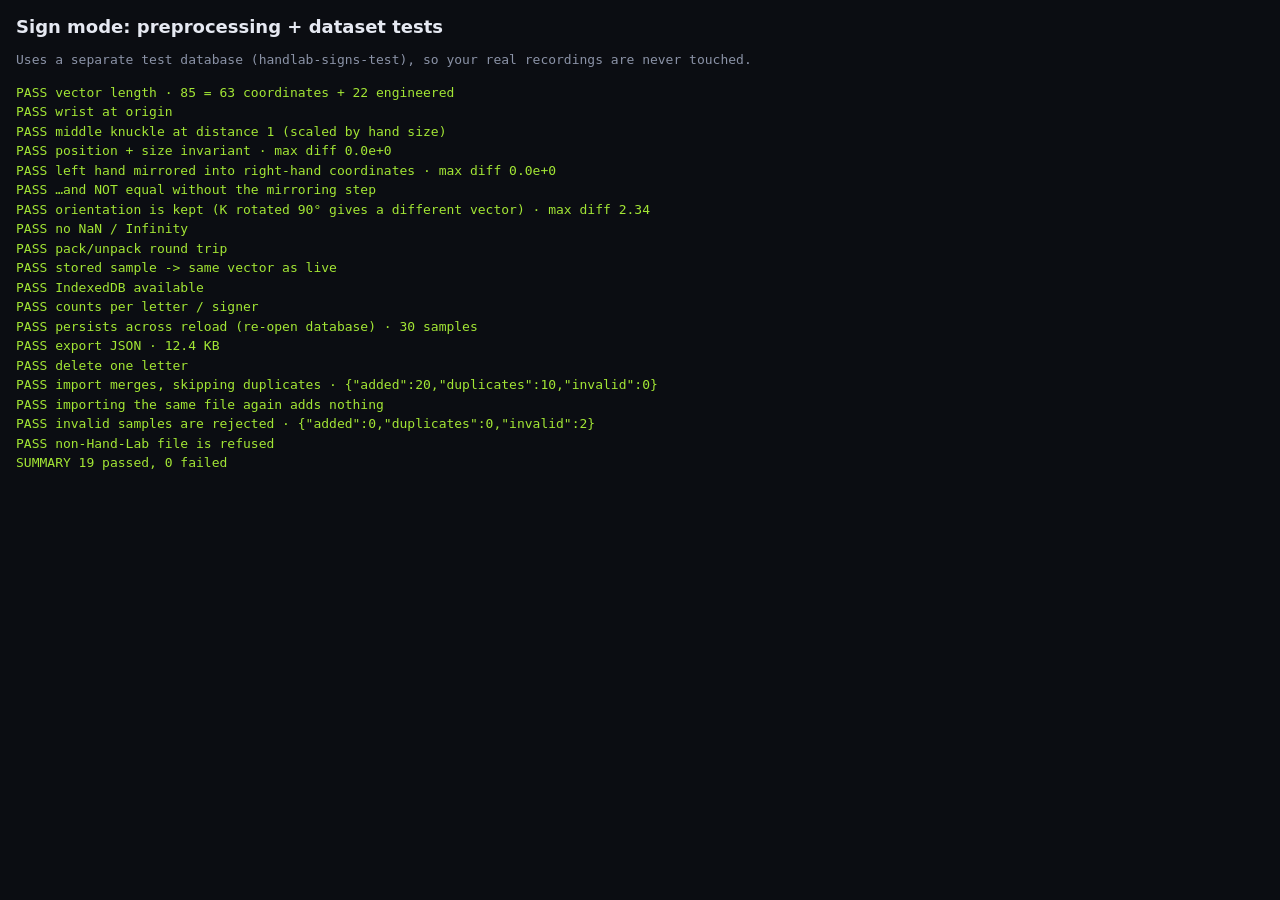
<file: tests/sign-data.html>
<!doctype html>
<html lang="en">
<head>
  <meta charset="utf-8" />
  <meta name="viewport" content="width=device-width, initial-scale=1" />
  <title>Sign Data Tests</title>
  <style>
    body { margin: 0; padding: 16px; background: #0b0d12; color: #e6e9f2; font: 13px/1.5 ui-monospace, Consolas, monospace; }
    h1 { font: 700 18px system-ui, sans-serif; margin: 0 0 8px; }
    .pass { color: #a3e635; } .fail { color: #f87171; } .muted { color: #8b93a7; }
  </style>
</head>
<body>
  <h1>Sign mode: preprocessing + dataset tests</h1>
  <p class="muted">Uses a separate test database (handlab-signs-test), so your real recordings are never touched.</p>
  <pre id="out">Running…</pre>
  <script type="module">
    import { toVector, VECTOR_LENGTH, packLandmarks, unpackLandmarks, sampleToVector } from "../sign/features.js";
    import * as dataset from "../sign/dataset.js";
    import { SHAPES, rotate, toPx } from "./synthetic-hands.js";

    const lines = [];
    let pass = 0, fail = 0;
    const check = (name, ok, detail = "") => {
      ok ? pass++ : fail++;
      const s = `${ok ? "PASS" : "FAIL"} ${name}${detail ? " · " + detail : ""}`;
      lines.push(`<span class="${ok ? "pass" : "fail"}">${s}</span>`);
      console.log("TEST " + s);
    };
    const maxDiff = (a, b) => { let m = 0; for (let i = 0; i < a.length; i++) m = Math.max(m, Math.abs(a[i] - b[i])); return m; };

    try {
      // ---- Preprocessing ----
      const base = toVector(toPx(SHAPES.K), "Right");
      check("vector length", base.length === VECTOR_LENGTH, `${base.length} = 63 coordinates + ${VECTOR_LENGTH - 63} engineered`);
      check("wrist at origin", base[0] === 0 && base[1] === 0 && base[2] === 0);
      check("middle knuckle at distance 1 (scaled by hand size)",
        Math.abs(Math.hypot(base[27], base[28]) - 1) < 1e-6);

      const moved = toVector(toPx(SHAPES.K, { cx: 100, cy: 400, scale: 230 }), "Right");
      check("position + size invariant", maxDiff(base, moved) < 1e-4, `max diff ${maxDiff(base, moved).toExponential(1)}`);

      // A LEFT hand making the same sign looks like a mirror image (x flipped).
      const left = toVector(toPx(SHAPES.K, { mirror: true }), "Left");
      check("left hand mirrored into right-hand coordinates", maxDiff(base, left) < 1e-4, `max diff ${maxDiff(base, left).toExponential(1)}`);
      const leftNoFlip = toVector(toPx(SHAPES.K, { mirror: true }), "Right");
      check("…and NOT equal without the mirroring step", maxDiff(base, leftNoFlip) > 0.1);

      const sideways = toVector(toPx(rotate(SHAPES.K, 90)), "Right");
      check("orientation is kept (K rotated 90° gives a different vector)", maxDiff(base, sideways) > 0.5,
        `max diff ${maxDiff(base, sideways).toFixed(2)}`);
      const allFinite = [...base, ...moved, ...left, ...sideways].every(Number.isFinite);
      check("no NaN / Infinity", allFinite);

      const pts = toPx(SHAPES.W);
      const packed = packLandmarks(pts);
      const back = unpackLandmarks(packed).map((p) => ({ ...p }));
      check("pack/unpack round trip", packed.length === 63 && back.every((p, i) => Math.abs(p.x - pts[i].x) < 0.01 && Math.abs(p.z - pts[i].z) < 0.01));
      check("stored sample -> same vector as live", maxDiff(sampleToVector({ lm: packed, hand: "Right" }), toVector(pts, "Right")) < 1e-3);

      // ---- Dataset (IndexedDB) ----
      const opened = await dataset.openDataset("handlab-signs-test");
      check("IndexedDB available", opened.persistent);
      await dataset.clearAll();
      for (let i = 0; i < 20; i++) dataset.addSample({ letter: "A", signer: "alice", hand: "Right", lm: packLandmarks(toPx(SHAPES.A)) });
      for (let i = 0; i < 10; i++) dataset.addSample({ letter: "B", signer: "bob", hand: "Left", lm: packLandmarks(toPx(SHAPES.B, { mirror: true })) });
      let c = dataset.counts();
      check("counts per letter / signer", c.byLetter.A === 20 && c.byLetter.B === 10 && c.bySigner.alice === 20 && c.bySigner.bob === 10 && c.total === 30);

      await new Promise((r) => setTimeout(r, 200)); // let background writes finish
      const reopened = await dataset.openDataset("handlab-signs-test");
      check("persists across reload (re-open database)", reopened.count === 30, `${reopened.count} samples`);

      const json = dataset.exportJSON();
      const parsed = JSON.parse(json);
      check("export JSON", parsed.format === "handlab-sign-samples" && parsed.samples.length === 30, `${(json.length / 1024).toFixed(1)} KB`);

      const removed = await dataset.deleteLetter("A");
      c = dataset.counts();
      check("delete one letter", removed === 20 && c.byLetter.A === 0 && c.byLetter.B === 10);

      let r = await dataset.importJSON(json);
      check("import merges, skipping duplicates", r.added === 20 && r.duplicates === 10, JSON.stringify(r));
      r = await dataset.importJSON(json);
      check("importing the same file again adds nothing", r.added === 0 && r.duplicates === 30);
      const bad = JSON.parse(json);
      bad.samples = [{ ...bad.samples[0], uid: "x1", letter: "J" }, { ...bad.samples[0], uid: "x2", lm: [1, 2, 3] }];
      r = await dataset.importJSON(JSON.stringify(bad));
      check("invalid samples are rejected", r.added === 0 && r.invalid === 2, JSON.stringify(r));
      let threw = false;
      try { await dataset.importJSON('{"hello":1}'); } catch { threw = true; }
      check("non-Hand-Lab file is refused", threw);

      await dataset.clearAll();
      indexedDB.deleteDatabase("handlab-signs-test");
    } catch (e) {
      check("ERROR " + e.stack, false);
    }
    lines.push(`<span class="${fail ? "fail" : "pass"}">SUMMARY ${pass} passed, ${fail} failed</span>`);
    console.log(`TEST SUMMARY ${pass} passed, ${fail} failed`);
    document.getElementById("out").innerHTML = lines.join("\n");
  </script>
</body>
</html>
</file>
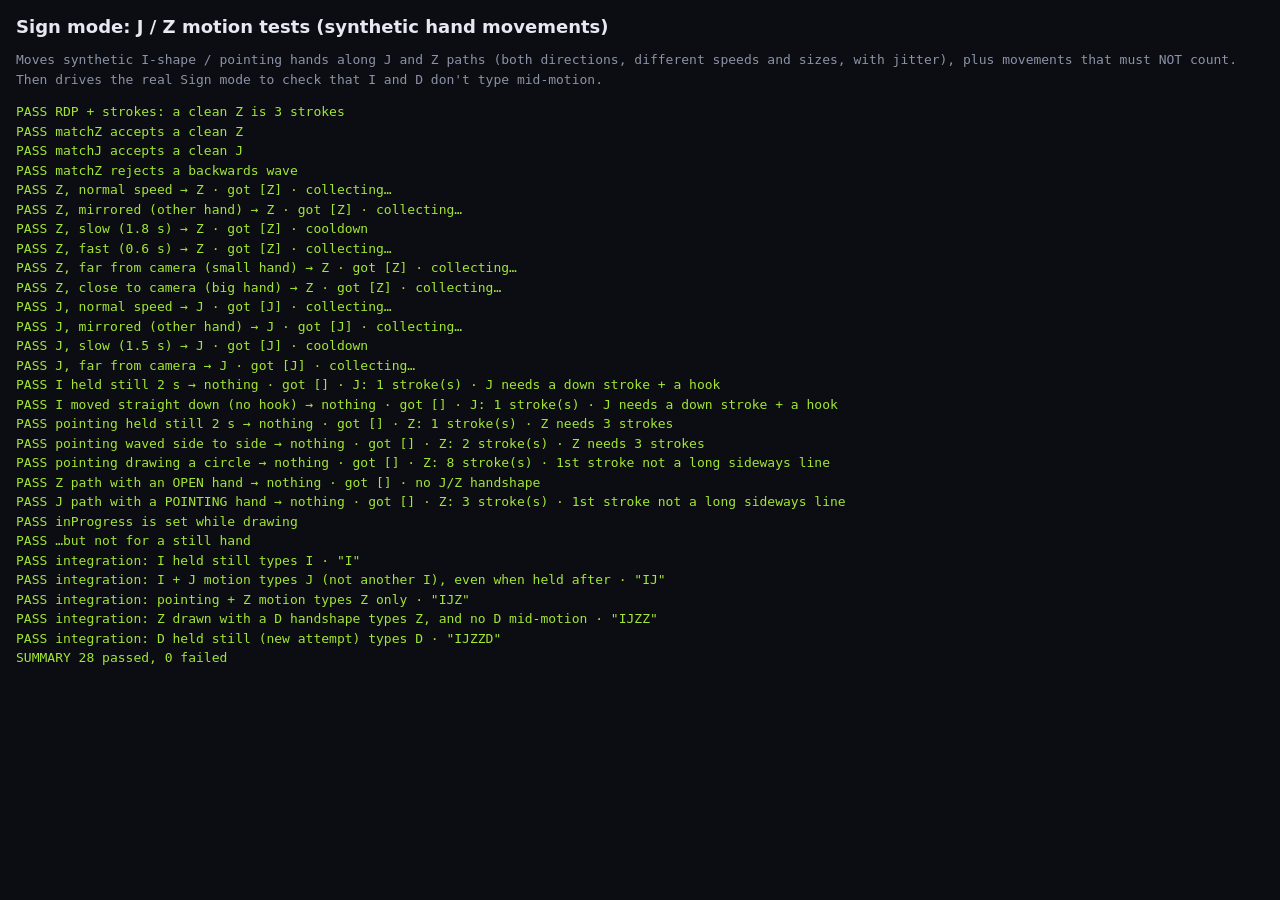
<file: tests/sign-motion.html>
<!doctype html>
<html lang="en">
<head>
  <meta charset="utf-8" />
  <meta name="viewport" content="width=device-width, initial-scale=1" />
  <title>Sign Motion Tests</title>
  <style>
    body { margin: 0; padding: 16px; background: #0b0d12; color: #e6e9f2; font: 13px/1.5 ui-monospace, Consolas, monospace; }
    h1 { font: 700 18px system-ui, sans-serif; margin: 0 0 8px; }
    .pass { color: #a3e635; } .fail { color: #f87171; } .muted { color: #8b93a7; }
    #app { display: none; }
  </style>
</head>
<body>
  <h1>Sign mode: J / Z motion tests (synthetic hand movements)</h1>
  <p class="muted">Moves synthetic I-shape / pointing hands along J and Z paths (both directions, different speeds and sizes, with jitter),
    plus movements that must NOT count. Then drives the real Sign mode to check that I and D don't type mid-motion.</p>
  <pre id="out">Running…</pre>
  <div id="app"></div>
  <script type="module">
    import { makeFeatures, computeFeatures } from "../sign/features.js";
    import { fingerStates } from "../sign/rules.js";
    import { MotionTracker, rdp, strokes, matchZ, matchJ } from "../sign/motion.js";
    import { SHAPES, REJECTS, toPx } from "./synthetic-hands.js";

    const lines = [];
    let pass = 0, fail = 0;
    const check = (name, ok, detail = "") => {
      ok ? pass++ : fail++;
      const s = `${ok ? "PASS" : "FAIL"} ${name}${detail ? " · " + detail : ""}`;
      lines.push(`<span class="${ok ? "pass" : "fail"}">${s}</span>`);
      console.log("TEST " + s);
    };

    // Path made of straight legs between waypoints (hand sizes, +y = down),
    // sampled at 30 fps over `seconds`, with optional jitter.
    function legs(points, seconds, jitter = 0.015) {
      const segs = [];
      let total = 0;
      for (let i = 1; i < points.length; i++) {
        const l = Math.hypot(points[i][0] - points[i - 1][0], points[i][1] - points[i - 1][1]);
        segs.push(l); total += l;
      }
      const frames = Math.round(seconds * 30), out = [];
      for (let f = 0; f <= frames; f++) {
        let d = (f / frames) * total, i = 0;
        while (i < segs.length - 1 && d > segs[i]) { d -= segs[i]; i++; }
        const t = segs[i] ? Math.min(1, d / segs[i]) : 0;
        const [ax, ay] = points[i], [bx, by] = points[i + 1];
        out.push([ax + (bx - ax) * t + (Math.random() - 0.5) * 2 * jitter, ay + (by - ay) * t + (Math.random() - 0.5) * 2 * jitter]);
      }
      return out;
    }
    const hold = (seconds) => legs([[0, 0], [0, 0]], seconds, 0.008);
    const flipX = (path) => path.map(([x, y]) => [-x, y]);
    const Z_PATH = [[0, 0], [1.2, 0], [0.1, 1.0], [1.3, 1.0]];
    const J_PATH = [[0, 0], [0, 0.55], [-0.12, 0.72], [-0.38, 0.66]];

    // Feed a movement of one handshape through a MotionTracker. Returns letters seen + whether "inProgress" was ever true.
    function runTracker(shapePts, path, { scale = 100, startHold = 0.3 } = {}) {
      const tr = new MotionTracker();
      const f = makeFeatures();
      const seq = [...hold(startHold), ...path];
      let now = 1000, got = [], progress = false;
      for (const [dx, dy] of seq) {
        now += 33;
        const pts = toPx(shapePts, { scale, cx: 250 + dx * scale, cy: 300 + dy * scale });
        computeFeatures(pts, f); fingerStates(f);
        const L = tr.update({ pts }, f, now);
        if (L) got.push(L);
        progress ||= tr.inProgress;
      }
      return { got, progress, debug: tr.debug };
    }

    try {
      // ---- Unit: RDP + matchers on clean paths ----
      const zStrokes = strokes(rdp(Z_PATH.map(([x, y]) => ({ x, y })), 0.1));
      check("RDP + strokes: a clean Z is 3 strokes", zStrokes.length === 3);
      check("matchZ accepts a clean Z", matchZ(zStrokes).ok);
      check("matchJ accepts a clean J", matchJ(strokes(rdp(J_PATH.map(([x, y]) => ({ x, y })), 0.1))).ok);
      check("matchZ rejects a backwards wave", !matchZ(strokes([[0, 0], [1, 0], [0, 0], [1, 0]].map(([x, y]) => ({ x, y })))).ok);

      // ---- Tracker: positives ----
      const I = SHAPES.I, POINT = REJECTS.point, OPEN = REJECTS.open5;
      for (const [label, path, opt] of [
        ["Z, normal speed", legs(Z_PATH, 1.0), {}],
        ["Z, mirrored (other hand)", flipX(legs(Z_PATH, 1.0)), {}],
        ["Z, slow (1.8 s)", legs(Z_PATH, 1.8), {}],
        ["Z, fast (0.6 s)", legs(Z_PATH, 0.6), {}],
        ["Z, far from camera (small hand)", legs(Z_PATH, 1.0), { scale: 60 }],
        ["Z, close to camera (big hand)", legs(Z_PATH, 1.0), { scale: 150 }],
      ]) {
        const r = runTracker(POINT, path, opt);
        check(`${label} → Z`, r.got.join() === "Z", `got [${r.got}] · ${r.debug}`);
      }
      for (const [label, path, opt] of [
        ["J, normal speed", legs(J_PATH, 0.8), {}],
        ["J, mirrored (other hand)", flipX(legs(J_PATH, 0.8)), {}],
        ["J, slow (1.5 s)", legs(J_PATH, 1.5), {}],
        ["J, far from camera", legs(J_PATH, 0.8), { scale: 60 }],
      ]) {
        const r = runTracker(I, path, opt);
        check(`${label} → J`, r.got.join() === "J", `got [${r.got}] · ${r.debug}`);
      }

      // ---- Tracker: negatives ----
      for (const [label, shape, path, want] of [
        ["I held still 2 s", I, hold(2), ""],
        ["I moved straight down (no hook)", I, legs([[0, 0], [0, 0.8]], 0.8), ""],
        ["pointing held still 2 s", POINT, hold(2), ""],
        ["pointing waved side to side", POINT, legs([[0, 0], [1, 0], [0, 0.05], [1, 0.05], [0, 0.1]], 1.5), ""],
        ["pointing drawing a circle", POINT, legs(Array.from({ length: 13 }, (_, i) => [0.6 * Math.cos(i / 12 * 2 * Math.PI), 0.6 * Math.sin(i / 12 * 2 * Math.PI)]), 1.2), ""],
        ["Z path with an OPEN hand", OPEN, legs(Z_PATH, 1.0), ""],
        ["J path with a POINTING hand", POINT, legs(J_PATH, 0.8), ""],
      ]) {
        const r = runTracker(shape, path);
        check(`${label} → nothing`, r.got.join() === want, `got [${r.got}] · ${r.debug}`);
      }
      const prog = runTracker(POINT, legs(Z_PATH, 1.0));
      check("inProgress is set while drawing", prog.progress);
      check("…but not for a still hand", !runTracker(I, hold(2)).progress);

      // ---- Integration: the real Sign mode (rules classifier) ----
      const html = await (await fetch("../index.html")).text();
      const doc = new DOMParser().parseFromString(html, "text/html");
      doc.querySelectorAll("script").forEach((s) => s.remove());
      document.getElementById("app").innerHTML = doc.body.innerHTML;
      try { localStorage.setItem("handlab.sign.classifier", "rules"); } catch {}
      const { signMode } = await import("../modes/sign.js");
      const overlay = document.getElementById("overlay"); overlay.width = 640; overlay.height = 480;
      const octx = overlay.getContext("2d");
      signMode.init({ overlay, octx, handColors: { Left: "#38bdf8", Right: "#fb7185" }, pxScale: () => 0.5, refit() {} });
      signMode.enter();
      let now = 0;
      const text = () => document.getElementById("signText").textContent;
      const play = (shape, path, scale = 100) => {
        for (const [dx, dy] of path) {
          now += 33;
          const hands = shape ? [{ label: "Right", pts: toPx(shape, { scale, cx: 250 + dx * scale, cy: 300 + dy * scale }) }] : [];
          signMode.update(hands, now);
          signMode.render(octx, hands, now);
        }
      };
      play(I, hold(1.3));
      check("integration: I held still types I", text() === "I", `"${text()}"`);
      play(null, hold(0.4));
      play(I, [...hold(0.2), ...legs(J_PATH, 0.8), ...hold(1.5)]);
      check("integration: I + J motion types J (not another I), even when held after", text() === "IJ", `"${text()}"`);
      play(null, hold(0.4));
      play(POINT, [...hold(0.2), ...legs(Z_PATH, 1.2), ...hold(1.5)]);
      check("integration: pointing + Z motion types Z only", text() === "IJZ", `"${text()}"`);
      play(null, hold(0.4));
      // D is also an index-pointing handshape, so drawing a Z with it counts as Z
      // (ASL Z is just "point and draw"), and D itself must not be typed mid-motion.
      play(SHAPES.D, [...hold(0.2), ...legs(Z_PATH, 1.2)]);
      check("integration: Z drawn with a D handshape types Z, and no D mid-motion", text() === "IJZZ", `"${text()}"`);
      play(null, hold(0.4));
      play(SHAPES.D, hold(1.3));
      check("integration: D held still (new attempt) types D", text() === "IJZZD", `"${text()}"`);
    } catch (e) {
      check("ERROR " + e.stack, false);
    }
    lines.push(`<span class="${fail ? "fail" : "pass"}">SUMMARY ${pass} passed, ${fail} failed</span>`);
    console.log(`TEST SUMMARY ${pass} passed, ${fail} failed`);
    document.getElementById("out").innerHTML = lines.join("\n");
  </script>
</body>
</html>
</file>
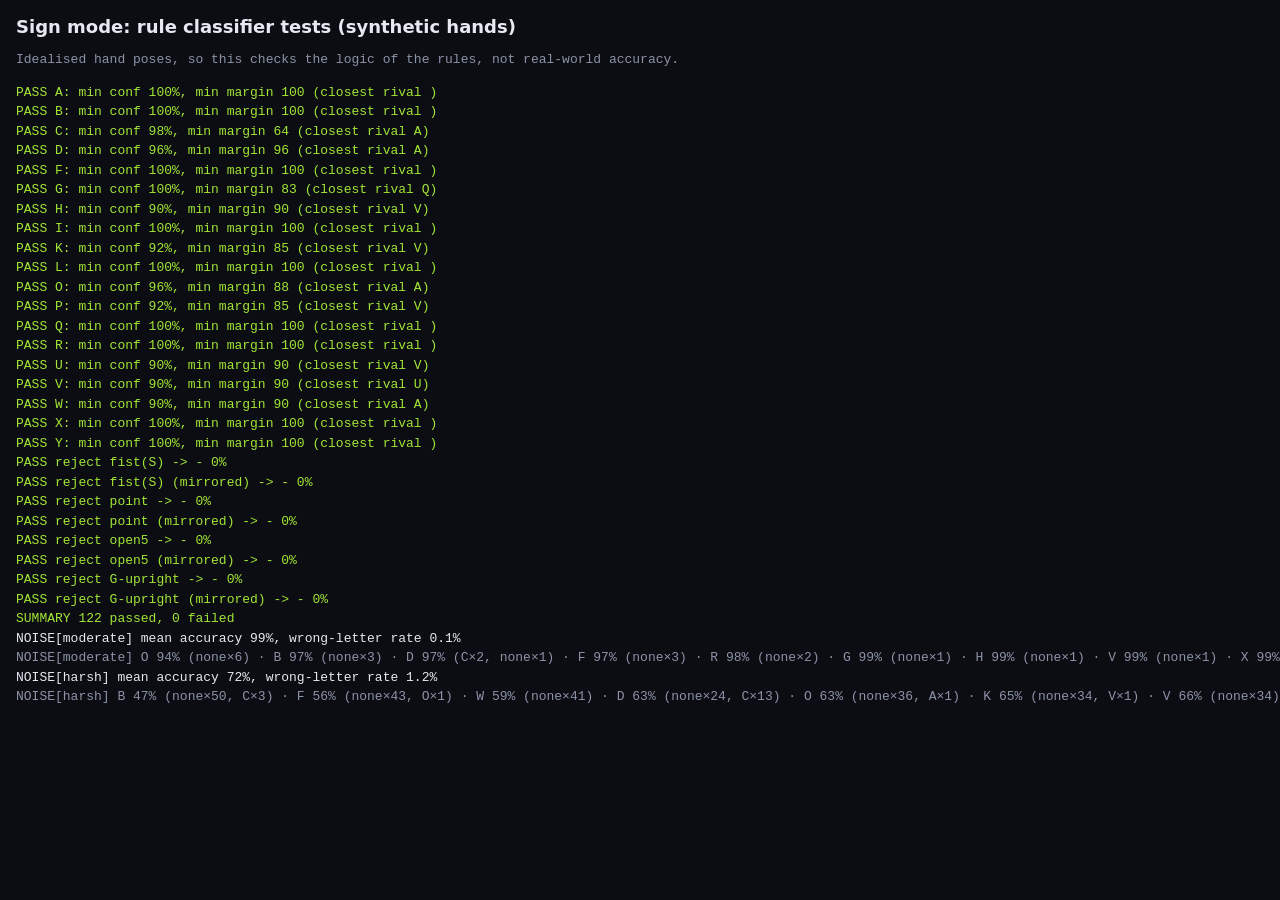
<file: tests/sign-rules.html>
<!doctype html>
<html lang="en">
<head>
  <meta charset="utf-8" />
  <meta name="viewport" content="width=device-width, initial-scale=1" />
  <title>Sign Rules Tests</title>
  <style>
    body { margin: 0; padding: 16px; background: #0b0d12; color: #e6e9f2; font: 13px/1.5 ui-monospace, Consolas, monospace; }
    h1 { font: 700 18px system-ui, sans-serif; margin: 0 0 8px; }
    .pass { color: #a3e635; } .fail { color: #f87171; } .muted { color: #8b93a7; }
  </style>
</head>
<body>
  <h1>Sign mode: rule classifier tests (synthetic hands)</h1>
  <p class="muted">Idealised hand poses, so this checks the logic of the rules, not real-world accuracy.</p>
  <pre id="out">Running…</pre>
  <script type="module">
    import { makeFeatures, computeFeatures } from "../sign/features.js";
    import { CFG, RULE_LETTERS, scoreLetters } from "../sign/rules.js";
    import { SHAPES, ORIENT, REJECTS, rotate, toPx, noisy } from "./synthetic-hands.js";

    const lines = [];
    const log = (s, cls = "") => {
      lines.push(cls ? `<span class="${cls}">${s}</span>` : s);
      console.log("TEST " + s);
    };

    function classify(pts) {
      const f = makeFeatures(), s = {};
      computeFeatures(pts, f);
      scoreLetters(f, s);
      const r = Object.entries(s).sort((a, b) => b[1] - a[1]);
      return { got: r[0][1] >= CFG.minConfidence ? r[0][0] : "-", conf: r[0][1], scores: s };
    }

    try {
      // 1) Clean poses: each letter upright/natural, tilted ±20°, normal + mirrored.
      let pass = 0, fail = 0;
      const summary = [];
      for (const L of RULE_LETTERS) {
        let minConf = 1, minMargin = 1, rival = "", fails = [];
        for (const tilt of [0, -20, 20]) for (const mirror of [false, true]) {
          const r = classify(toPx(rotate(SHAPES[L], (ORIENT[L] || 0) + tilt), { mirror }));
          const other = Object.entries(r.scores).filter(([k]) => k !== L).sort((a, b) => b[1] - a[1])[0];
          const margin = r.scores[L] - other[1];
          minConf = Math.min(minConf, r.scores[L]);
          if (margin < minMargin) { minMargin = margin; rival = other[0]; }
          if (r.got === L) pass++; else { fail++; fails.push(`tilt ${tilt}${mirror ? " mirrored" : ""} -> ${r.got}`); }
        }
        summary.push({ L, minConf, minMargin, rival });
        log(`${fails.length ? "FAIL" : "PASS"} ${L}: min conf ${Math.round(minConf * 100)}%, min margin ${Math.round(minMargin * 100)} (closest rival ${rival})${fails.length ? " | " + fails.join("; ") : ""}`, fails.length ? "fail" : "pass");
      }
      for (const [name, pts] of Object.entries(REJECTS)) for (const mirror of [false, true]) {
        const r = classify(toPx(pts, { mirror }));
        const ok = r.got === "-";
        ok ? pass++ : fail++;
        log(`${ok ? "PASS" : "FAIL"} reject ${name}${mirror ? " (mirrored)" : ""} -> ${r.got} ${Math.round(r.conf * 100)}%`, ok ? "pass" : "fail");
      }
      log(`SUMMARY ${pass} passed, ${fail} failed`, fail ? "fail" : "pass");

      // 2) Noise stress test: random tilt, mirroring and landmark jitter.
      for (const [level, sxy, sz] of [["moderate", 0.02, 0.05], ["harsh", 0.04, 0.10]]) {
        const rows = [];
        let wrong = 0, total = 0;
        for (const L of RULE_LETTERS) {
          let ok = 0; const confused = {};
          for (let k = 0; k < 100; k++) {
            const tilt = (Math.random() * 2 - 1) * 20;
            const r = classify(toPx(noisy(rotate(SHAPES[L], (ORIENT[L] || 0) + tilt), sxy, sz), { mirror: Math.random() < 0.5 }));
            if (r.got === L) ok++; else { confused[r.got] = (confused[r.got] || 0) + 1; if (r.got !== "-") wrong++; }
            total++;
          }
          const top = Object.entries(confused).sort((a, b) => b[1] - a[1]).slice(0, 2).map(([k, v]) => `${k === "-" ? "none" : k}×${v}`).join(", ");
          rows.push({ L, acc: ok / 100, top });
        }
        rows.sort((a, b) => a.acc - b.acc);
        log(`NOISE[${level}] mean accuracy ${Math.round(rows.reduce((s, r) => s + r.acc, 0) / rows.length * 100)}%, wrong-letter rate ${(wrong / total * 100).toFixed(1)}%`);
        log(`NOISE[${level}] ` + rows.map((r) => `${r.L} ${Math.round(r.acc * 100)}%${r.top ? ` (${r.top})` : ""}`).join(" · "), "muted");
      }
    } catch (e) {
      log("ERROR " + e.stack, "fail");
    }
    document.getElementById("out").innerHTML = lines.join("\n");
  </script>
</body>
</html>
</file>
